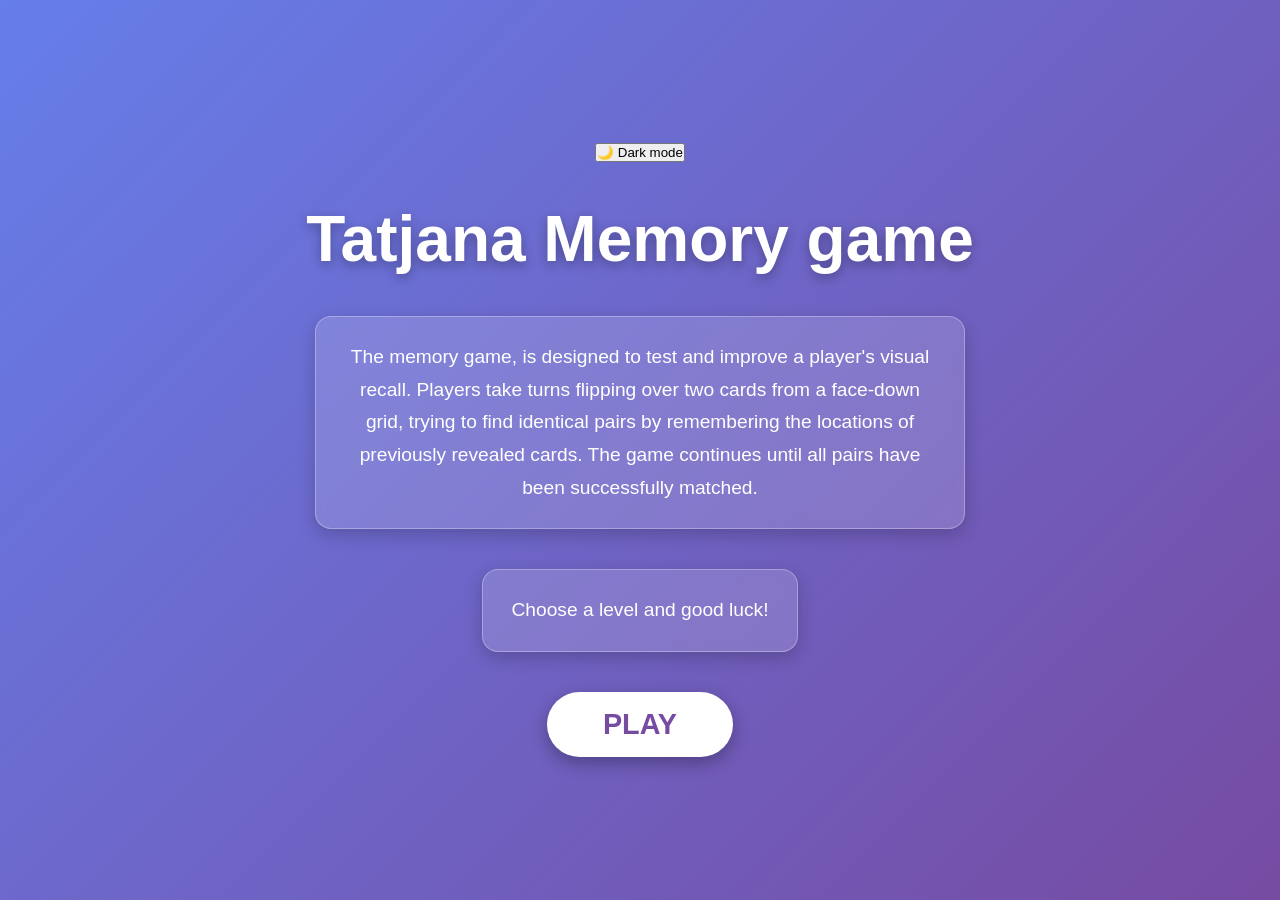
<file: index.html>
<!DOCTYPE html>
<html lang="en">
<head>
    <meta charset="UTF-8">
    <meta name="viewport" content="width=device-width, initial-scale=1.0">
    <title>Memory game</title>
    <link rel="stylesheet" href="styls.css">
    <script src="theme.js"></script>
</head>
<body>
    <button id="themeToggle" class="theme-toggle"></button>
    <h1>Tatjana Memory game</h1>
    <p id="description"> The memory game, is designed to test and improve a player's visual recall. Players take turns flipping over two cards from a face-down grid, trying to find identical pairs by remembering the locations of previously revealed cards. The game continues until all pairs have been successfully matched. </p>

    <p id="description">Choose a level and good luck!</p>
    <a class="play-btn" href="start.html">PLAY</a>
</body>
</html>
</file>
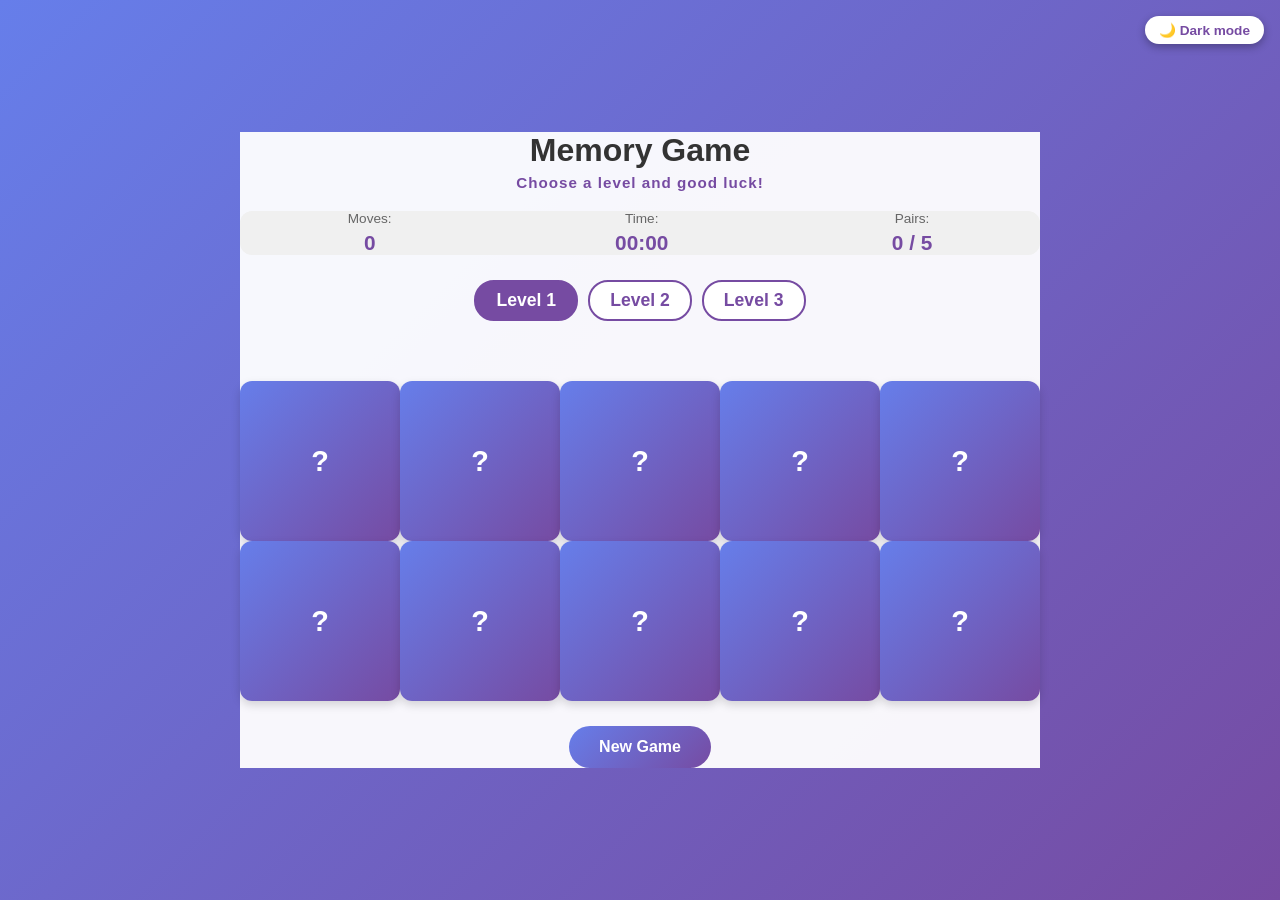
<file: start.html>
<!DOCTYPE html>
<html lang="en">
<head>
    <meta charset="UTF-8">
    <meta name="viewport" content="width=device-width, initial-scale=1.0">
    <title>Memory Game</title>
    <link rel="stylesheet" href="style.css">
     <script src="theme.js"></script>
</head>
<body>
    <button id="themeToggle" class="theme-toggle"></button>
    <div class="container">
        <h1>Memory Game</h1>
        <p class="level">Choose a level and good luck!</p>

        <div class="stats">
            <div class="stat">
                <span class="label">Moves:</span>
                <span id="moves">0</span>
            </div>
            <div class="stat">
                <span class="label">Time:</span>
                <span id="timer">00:00</span>
            </div>
            <div class="stat">
                <span class="label">Pairs:</span>
                <span id="pairs">0 / 5</span>
            </div>
        </div>
        <div class="levels">
            <button class="level-btn active" data-level="1">Level 1</button>
            <button class="level-btn" data-level="2">Level 2</button>
            <button class="level-btn" data-level="3">Level 3</button>
        </div>
        <div id="message" class="message"></div>
        <div class="game-board" id="gameBoard"></div>

        <div class="controls">
            <button id="restartBtn"> New Game </button>
        </div>

        <div class="win-message" id="winMessage">
            <h2>🎉 Congratulations! 🎉</h2>
            <p>You won in <span id="finalMoves">0</span> moves and <span id="finalTime">00:00</span>!</p>
            <button id="playAgainBtn">Play Again</button>
        </div>
    </div>
    <script src="base.js"></script>
    <script src="app.js"></script>
</body>
</html>
</file>
<file: styls.css>
* {
    margin: 0;
    padding: 0;
    box-sizing: border-box;
}

body {
    min-height: 100vh;
    display: flex;
    flex-direction: column;
    align-items: center;
    justify-content: center;
    gap: 40px;
    background: linear-gradient(135deg, #667eea, #764ba2);
    font-family: Arial, sans-serif;
    color: #fff;
    text-align: center;
}

h1 {
    font-size: 4rem;
    text-shadow: 0 4px 12px rgba(0, 0, 0, 0.3);
}

.play-btn {
    display: inline-block;
    padding: 16px 56px;
    font-size: 1.8rem;
    font-weight: bold;
    color: #764ba2;
    background: #fff;
    border: none;
    border-radius: 50px;
    cursor: pointer;
    text-decoration: none;
    box-shadow: 0 6px 18px rgba(0, 0, 0, 0.3);
    transition: transform 0.15s ease, box-shadow 0.15s ease;
}

.play-btn:hover {
    transform: scale(1.08);
    box-shadow: 0 8px 22px rgba(0, 0, 0, 0.4);
}

.play-btn:active {
    transform: scale(0.97);
}
#description {
    max-width: 650px;         
    margin: 0 20px;
    padding: 24px 28px;
    font-size: 1.2rem;
    line-height: 1.7;         
    text-align: center;
    background: rgba(255, 255, 255, 0.15);  
    border: 1px solid rgba(255, 255, 255, 0.3);
    border-radius: 16px;
    box-shadow: 0 6px 18px rgba(0, 0, 0, 0.2);
    backdrop-filter: blur(4px);
}
</file>
<file: style.css>
:root {
    --bg: linear-gradient(135deg, #667eea 0%, #764ba2 100%);
    --container-bg: rgba(255, 255, 255, 0.95);
    --text: #333333;
    --title: #333333;
    --accent: #764ba2;
    --stats-bg: #f0f0f0;
    --label: #666666;
    --card-front-bg: #ffffff;
    --matched-bg: #d4edda;
    --matched-border: #28a745;
    --win-bg: #ffffff;
    --win-text: #666666;
    --level-bg: #ffffff;
    --level-text: #764ba2;
    --level-active-text: #ffffff;
    --success: #04842b;
    --error: #d40404;
    --toggle-bg: #ffffff;
    --toggle-text: #764ba2;
}

[data-theme="dark"] {
    --bg: #000000;
    --container-bg: #000000;
    --text: #ffffff;
    --title: #ffffff;
    --accent: #b794f6;
    --stats-bg: #1a1a1a;
    --label: #cccccc;
    --card-front-bg: #1a1a1a;
    --matched-bg: #12361f;
    --matched-border: #4ade80;
    --win-bg: #111111;
    --win-text: #eeeeee;
    --level-bg: #000000;
    --level-text: #ffffff;
    --level-active-text: #000000;
    --success: #4ade80;
    --error: #ff6b6b;
    --toggle-bg: #ffffff;
    --toggle-text: #000000;
}

* {
    margin: 0;
    padding: 0;
    box-sizing: border-box;
}

body {
    font-family: 'Segoe UI', Tahoma, Geneva, Verdana, sans-serif;
    background: var(--bg);
    color: var(--text);
    min-height: 100vh;
    display: flex;
    justify-content: center;
    align-items: center;
    padding: 0px;
    transition: background 0.3s, color 0.3s;
}

.container {
    background: var(--container-bg);
    padding: 0px;
    max-width: 800px;
    width: 100%;
    position: relative;
    transition: background 0.3s;
}

h1 {
    text-align: center;
    color: var(--title);
    margin-bottom: 5px;
    font-size: 2rem;
}

.level {
    text-align: center;
    color: var(--accent);
    font-weight: bold;
    margin-bottom: 20px;
    font-size: 0.95rem;
    letter-spacing: 1px;
}

.stats {
    display: flex;
    justify-content: space-around;
    margin-bottom: 25px;
    background: var(--stats-bg);
    border-radius: 12px;
    padding: 0px;
}

.stat {
    text-align: center;
}

.stat .label {
    display: block;
    font-size: 0.85rem;
    color: var(--label);
    margin-bottom: 5px;
}

.stat span:last-child {
    font-size: 1.3rem;
    font-weight: bold;
    color: var(--accent);
}

.game-board {
    display: grid;
    grid-template-columns: repeat(5, 1fr);
    gap: 0px;
    margin-bottom: 25px;
    perspective: 1000px;
    border-radius: 12px;
}

.card {
    aspect-ratio: 1;
    position: relative;
    cursor: pointer;
    transform-style: preserve-3d;
    transition: transform 0.5s;
}

.card.flipped {
    transform: rotateY(180deg);
}

.card.matched {
    pointer-events: none;
}

.card-face {
    position: absolute;
    width: 100%;
    height: 100%;
    backface-visibility: hidden;
    border-radius: 12px;
    display: flex;
    align-items: center;
    justify-content: center;
    font-size: clamp(1.2rem, 6vw, 2.5rem);
    box-shadow: 0 4px 10px rgba(0, 0, 0, 0.15);
}

.card-back {
    background: linear-gradient(135deg, #667eea, #764ba2);
    color: white;
}

.card-back::after {
    content: "?";
    font-weight: bold;
    font-size: 1.8rem;
}

.card-front {
    background: var(--card-front-bg);
    transform: rotateY(180deg);
    border: 3px solid var(--accent);
}

.card.matched .card-front {
    background: var(--matched-bg);
    border-color: var(--matched-border);
}

.card:not(.flipped):not(.matched):hover .card-back {
    transform: scale(1.05);
    box-shadow: 0 6px 15px rgba(118, 75, 162, 0.4);
}

.message {
    min-height: 40px;
    margin: 10px 0;
    font-size: 1.4rem;
    font-weight: bold;
    text-align: center;
    opacity: 0;
    transition: opacity 0.3s ease;
}

.message.show {
    opacity: 1;
}

.message.success {
    color: var(--success);
}

.message.error {
    color: var(--error);
}

.controls {
    text-align: center;
}

button {
    background: linear-gradient(135deg, #667eea, #764ba2);
    color: white;
    border: none;
    padding: 12px 30px;
    font-size: 1rem;
    border-radius: 25px;
    cursor: pointer;
    font-weight: bold;
    transition: transform 0.2s, box-shadow 0.2s;
}

button:hover {
    transform: translateY(-2px);
    box-shadow: 0 8px 20px rgba(118, 75, 162, 0.4);
}

button:active {
    transform: translateY(0);
}

.win-message {
    display: none;
    position: absolute;
    top: 50%;
    left: 50%;
    transform: translate(-50%, -50%);
    background: var(--win-bg);
    padding: 40px;
    border-radius: 20px;
    text-align: center;
    box-shadow: 0 20px 60px rgba(0, 0, 0, 0.4);
    z-index: 100;
    animation: popIn 0.5s ease;
    width: min(90%, 340px);
}

.win-message.show {
    display: block;
}

.win-message h2 {
    color: var(--accent);
    margin-bottom: 15px;
}

.win-message p {
    color: var(--win-text);
    margin-bottom: 20px;
    font-size: 1.1rem;
}

.win-message span {
    font-weight: bold;
    color: var(--accent);
}

@keyframes popIn {
    from {
        opacity: 0;
        transform: translate(-50%, -50%) scale(0.8);
    }
    to {
        opacity: 1;
        transform: translate(-50%, -50%) scale(1);
    }
}

.levels {
    display: flex;
    flex-wrap: wrap;
    justify-content: center;
    gap: 10px;
    margin: 10px 0;
}

.level-btn {
    padding: 8px 20px;
    font-size: 1.1rem;
    border: 2px solid var(--accent);
    border-radius: 20px;
    background: var(--level-bg);
    color: var(--level-text);
    cursor: pointer;
}

.level-btn.active {
    background: var(--accent);
    color: var(--level-active-text);
}

.theme-toggle {
    position: fixed;
    top: 16px;
    right: 16px;
    padding: 6px 14px;
    font-size: 0.85rem;
    font-weight: bold;
    color: var(--toggle-text);
    background: var(--toggle-bg);
    border: none;
    border-radius: 20px;
    cursor: pointer;
    box-shadow: 0 3px 8px rgba(0, 0, 0, 0.3);
    z-index: 200;
}

img {
    max-width: 100%;
}

.stats {
    flex-wrap: wrap;
    gap: 8px;
}

@media (max-width: 600px) {
    body {
        padding: 8px;
        align-items: flex-start;
    }

    h1 {
        font-size: 1.5rem;
    }

    .stats {
        padding: 8px;
        margin-bottom: 15px;
    }

    .stat .label {
        font-size: 0.75rem;
    }

    .stat span:last-child {
        font-size: 1.1rem;
    }

    .card-face {
        border-radius: 8px;
    }

    .card-front {
        border-width: 2px;
    }

    .message {
        font-size: 1.1rem;
        min-height: 32px;
    }

    .level-btn {
        padding: 6px 14px;
        font-size: 0.95rem;
    }

    button {
        padding: 10px 24px;
    }

    .win-message {
        padding: 24px;
    }

    .theme-toggle {
        top: 8px;
        right: 8px;
        padding: 5px 10px;
        font-size: 0.75rem;
    }
}
</file>
